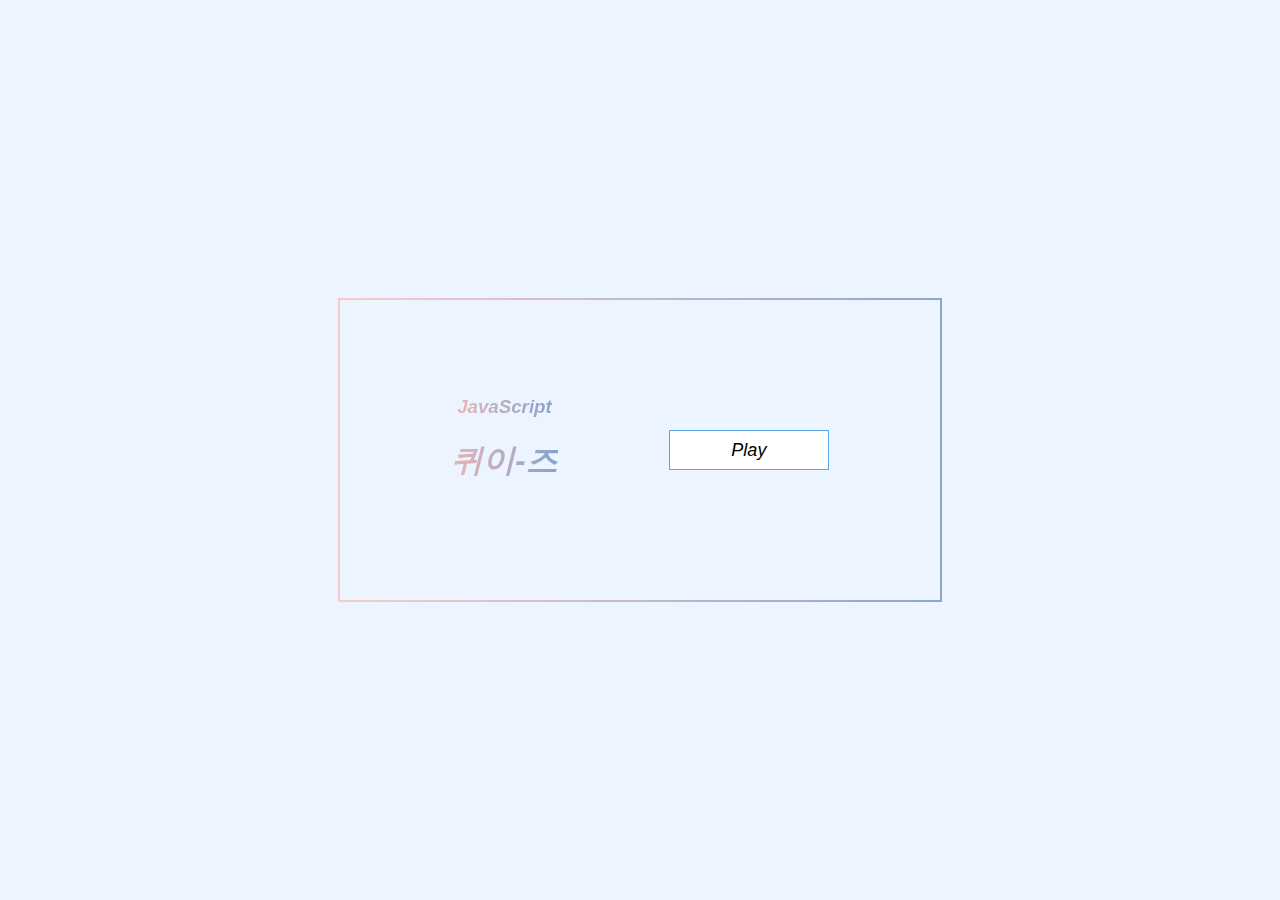
<file: index.html>
<!DOCTYPE html>
<html lang="en">
  <head>
    <meta charset="UTF-8" />
    <meta http-equiv="X-UA-Compatible" content="IE=edge" />
    <meta name="viewport" content="width=device-width, initial-scale=1.0" />
    <title>Document</title>
    <script src="script.js"></script>
    <link rel="stylesheet" href="style.css" />
  </head>
  <body>
    <main>
      <div class="container">
        <div class="title_container">
          <h3 class="title">JavaScript</h3>
          <h1 class="title">퀴이-즈</h1>
        </div>
        <button class="start_btn" onClick="location.href='quiz.html'">
          Play
        </button>
      </div>
    </main>
  </body>
</html>
</file>
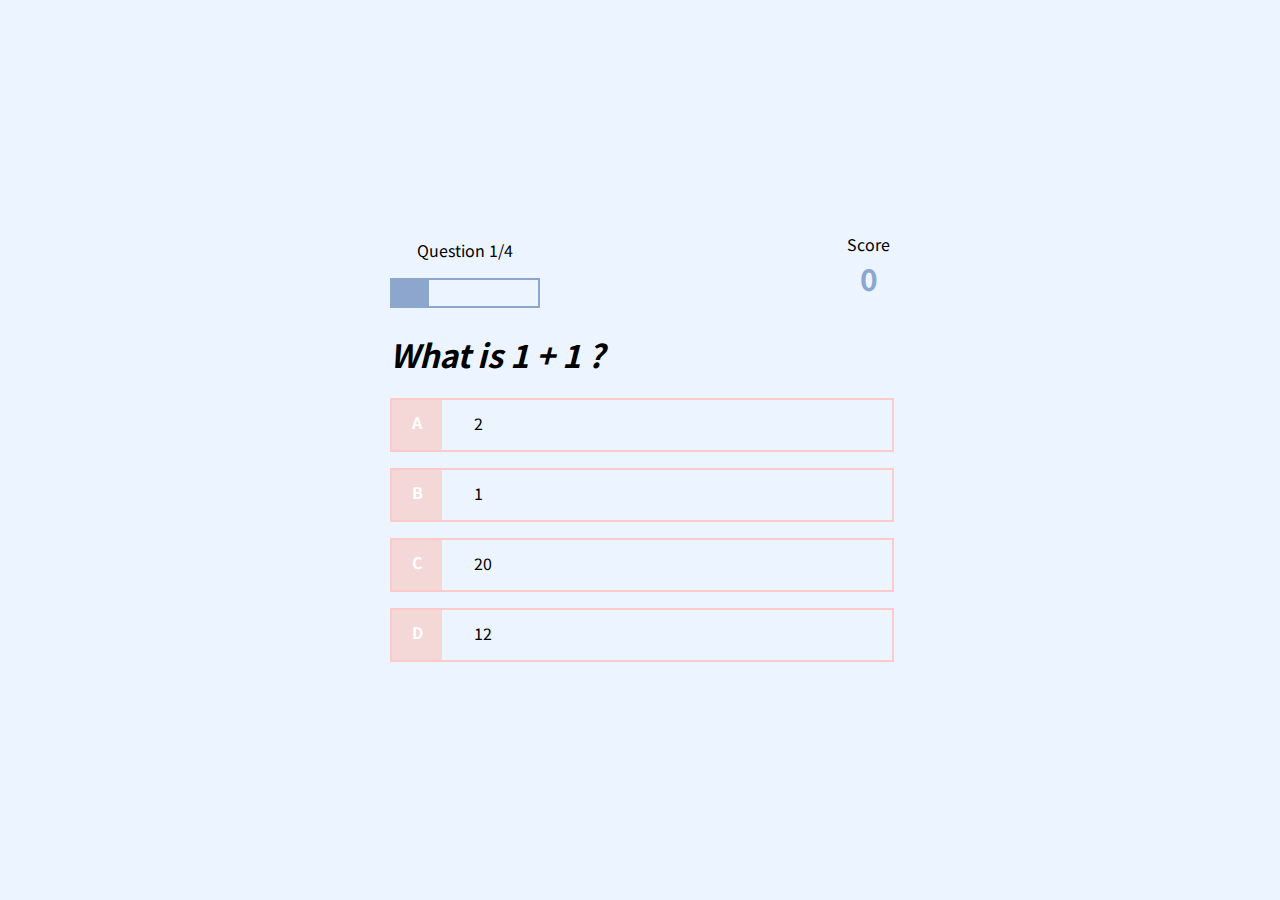
<file: quiz.html>
<!DOCTYPE html>
<html lang="en">
  <head>
    <meta charset="UTF-8" />
    <meta http-equiv="X-UA-Compatible" content="IE=edge" />
    <meta name="viewport" content="width=device-width, initial-scale=1.0" />
    <link rel="preconnect" href="https://fonts.googleapis.com" />
    <link rel="preconnect" href="https://fonts.gstatic.com" crossorigin />
    <link
      href="https://fonts.googleapis.com/css2?family=Noto+Sans+KR&display=swap"
      rel="stylesheet"
    />
    <link rel="stylesheet" href="style.css" />
    <title>Document</title>
  </head>
  <body>
    <div class="first-container">
      <div class="question-meter">
        <p class="question-p"></p>
        <progress class="meter" max="100" value="25"></progress>
      </div>
      <div class="score-container">
        <p style="margin: 0">Score</p>
        <p class="score"></p>
      </div>
    </div>
    <div class="second-container">
      <div class="choices">
        <h1 class="question"></h1>
        <div class="choice choice_a" onclick="checkAnswer(this.id)">
          <div class="option">A</div>
          <div class="answer a"></div>
        </div>
        <div class="choice choice_b" onclick="checkAnswer(this.id)">
          <div class="option">B</div>
          <div class="answer b"></div>
        </div>
        <div class="choice choice_c" onclick="checkAnswer(this.id)">
          <div class="option">C</div>
          <div class="answer c"></div>
        </div>
        <div class="choice choice_d" onclick="checkAnswer(this.id)">
          <div class="option">D</div>
          <div class="answer d"></div>
        </div>
      </div>
    </div>
    <div class="result">
      <div class="result_score">
        <span>Totla score: </span>
        <span class="last_score"></span>
      </div>
      <button class="start_btn" onClick="location.href='index.html'">
        Play Again
      </button>
    </div>
    <script src="script.js"></script>
  </body>
</html>
<!-- onload="updatePage()" -->
</file>
<file: style.css>
body {
  margin: 0;
  display: flex;
  align-items: center;
  justify-content: center;
  flex-direction: column;
  width: 100%;
  background-color: #ecf5ff;
  height: 100vh;
  font-family: 'Noto Sans KR', sans-serif;
}

.first-container {
  display: flex;
  flex-direction: row;
  align-items: center;
  justify-content: space-between;
  width: 500px;
}

.second-container {
  display: flex;
  flex-direction: column;
  width: 500px;
}

progress[value] {
  -webkit-appearance: none;
  appearance: none;
  width: 150px;
  height: 30px;
}

progress[value]::-webkit-progress-bar {
  background-color: transparent;
  border: 2px solid #8ca6ce;
}

progress[value]::-webkit-progress-value {
  background: #8ca6ce;
  background-size: 40px 20px, 10%;
}

.score-container {
  text-align: center;
}

.question-meter {
  text-align: center;
}

.child1,
.child2,
.child3,
.child4 {
  border: 0.5px solid #5aa7eb;
  margin-top: 20px;
  display: flex;
  align-items: center;
}

.child1:hover,
.child2:hover,
.child3:hover,
.child4:hover {
  box-shadow: 0 5px 15px #5aa7eb;
  cursor: pointer;
}

.child-inner {
  background-color: #5aa7eb;
  color: white;
  padding: 10px 20px;
  margin: 0 15px 0 0;
}

.score {
  font-weight: bold;
  font-size: 30px;
  margin: 0;
  color: #8ca6ce;
}

.start-btn {
  border: 1px solid #8ca6ce;
  padding: 10px 70px;
  background-color: white;
  cursor: pointer;
  color: #8ca6ce;
}

.start-btn:hover {
  border: 1px solid #8ca6ce;
  padding: 10px 70px;
  background-color: white;
  box-shadow: 0 5px 15px #5aa7eb;
  cursor: pointer;
}
/* main */
.start_btn {
  width: 160px;
  height: 40px;
  background-color: #fff;
  border: 1px solid #5aa7eb;
  font-size: large;
  font-style: italic;
}
.title {
  font-style: italic;
  background: linear-gradient(to right, #ecb4b4, #85a3cf);
  -webkit-background-clip: text;
  -webkit-text-fill-color: transparent;
}
.start_btn:hover {
  background: linear-gradient(to right, #fbcac9, #8ca6ce);
  color: #fff;
  border: 1px solid #ecf5ff;
}
.container {
  display: flex;
  width: 100%;
  height: 100%;
  justify-content: space-evenly;
  align-items: center;
}
.title_container {
  display: flex;
  flex-direction: column;
  align-items: center;
}
.title_container h3 {
  margin: 0;
}
main {
  width: 600px;
  height: 300px;
  border: 2px solid;
  border-image: linear-gradient(to right, #fbcac9, #8ca6ce);

  border-image-slice: 1;
}
/* QUIZ */
.choice {
  border: solid 2px #fbcac9;
  margin: 16px 0;
  display: flex;
  width: 500px;
  height: 50px;
}
.option {
  width: 10%;
  background: #f4d8d7;
  text-align: center;
  line-height: 45px;
  color: #fff;
  font-weight: bold;
}
.answer {
  margin: 11px 32px;
}
.choice:hover {
  border: 2px solid;
  border-image: linear-gradient(to right, #fbcac9, #8ca6ce);
  border-image-slice: 1;
}
.question {
  font-style: italic;
}
.result {
  display: none;
}
.result_score span {
  font-size: 30px;
  font-weight: bold;
  font-style: italic;
}
.result_score {
  margin: 8px 0px;
}
.result button {
  width: 200px;
}
</file>
